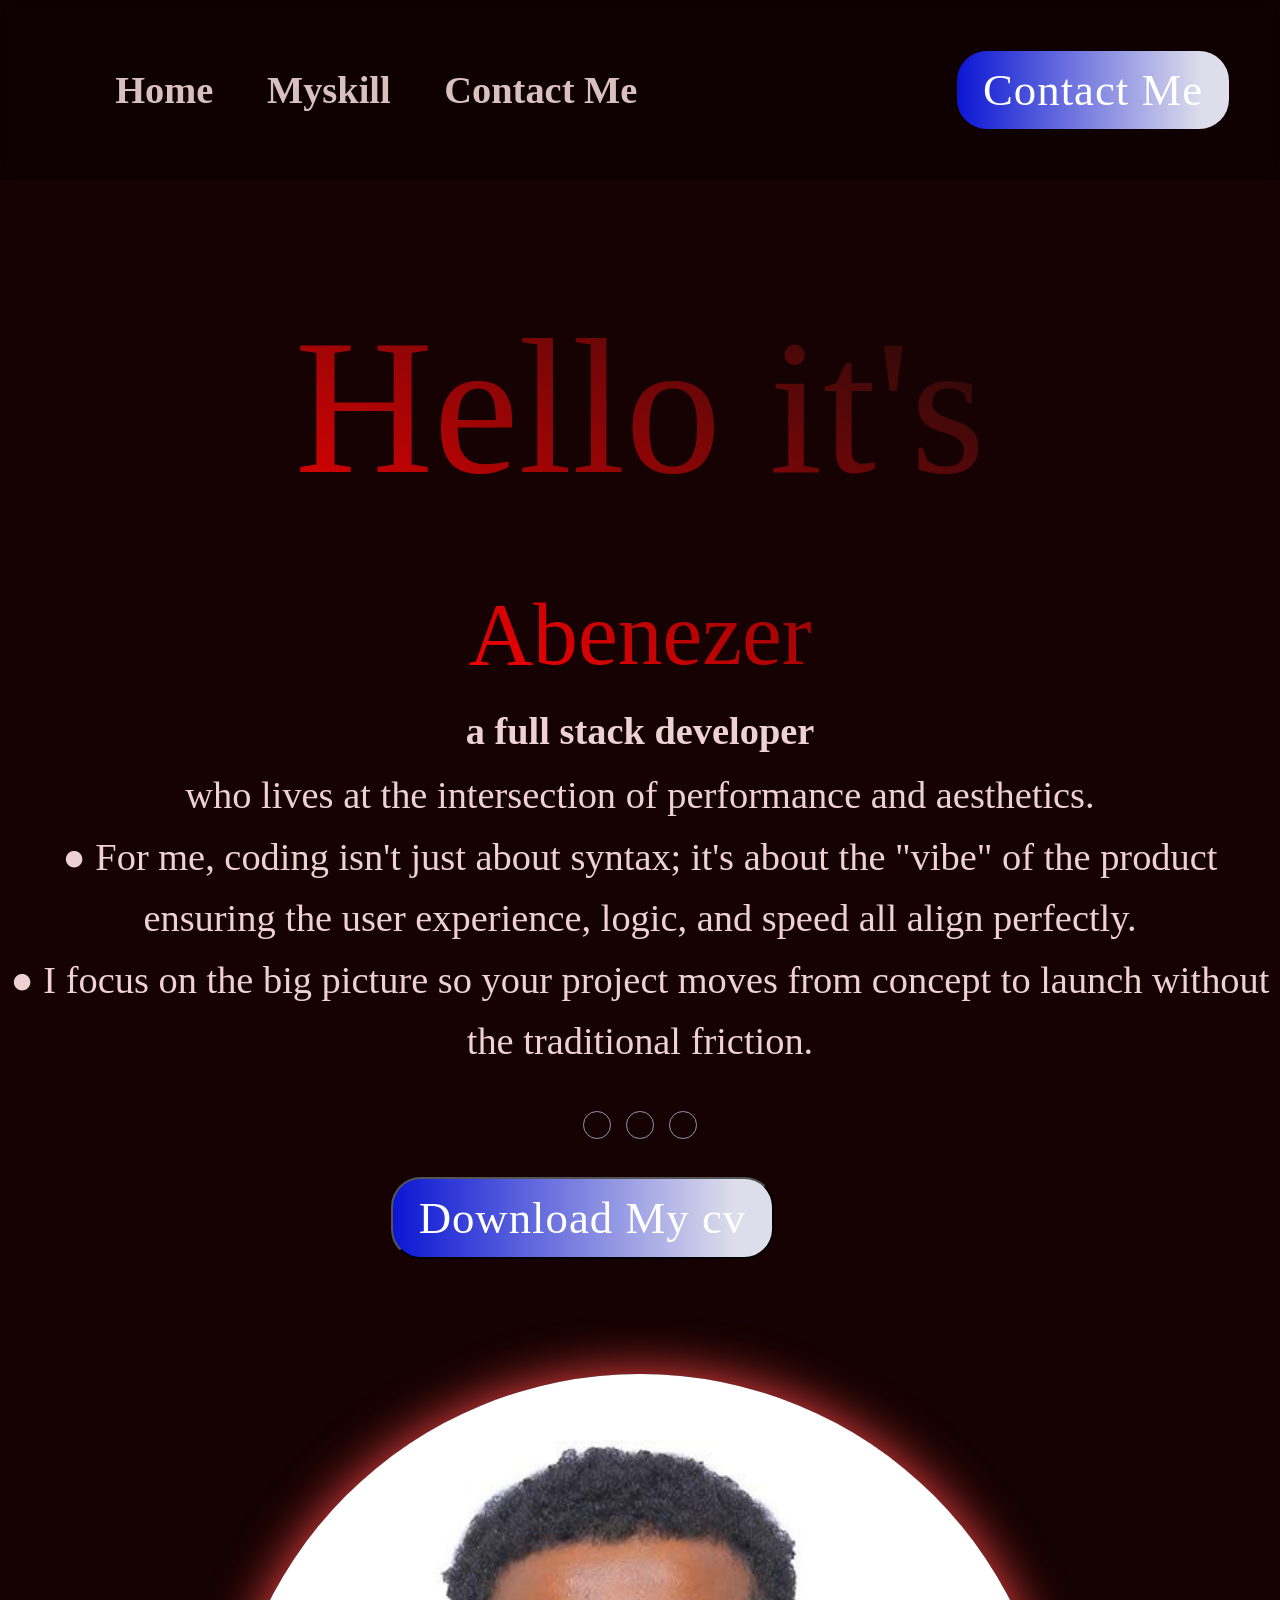
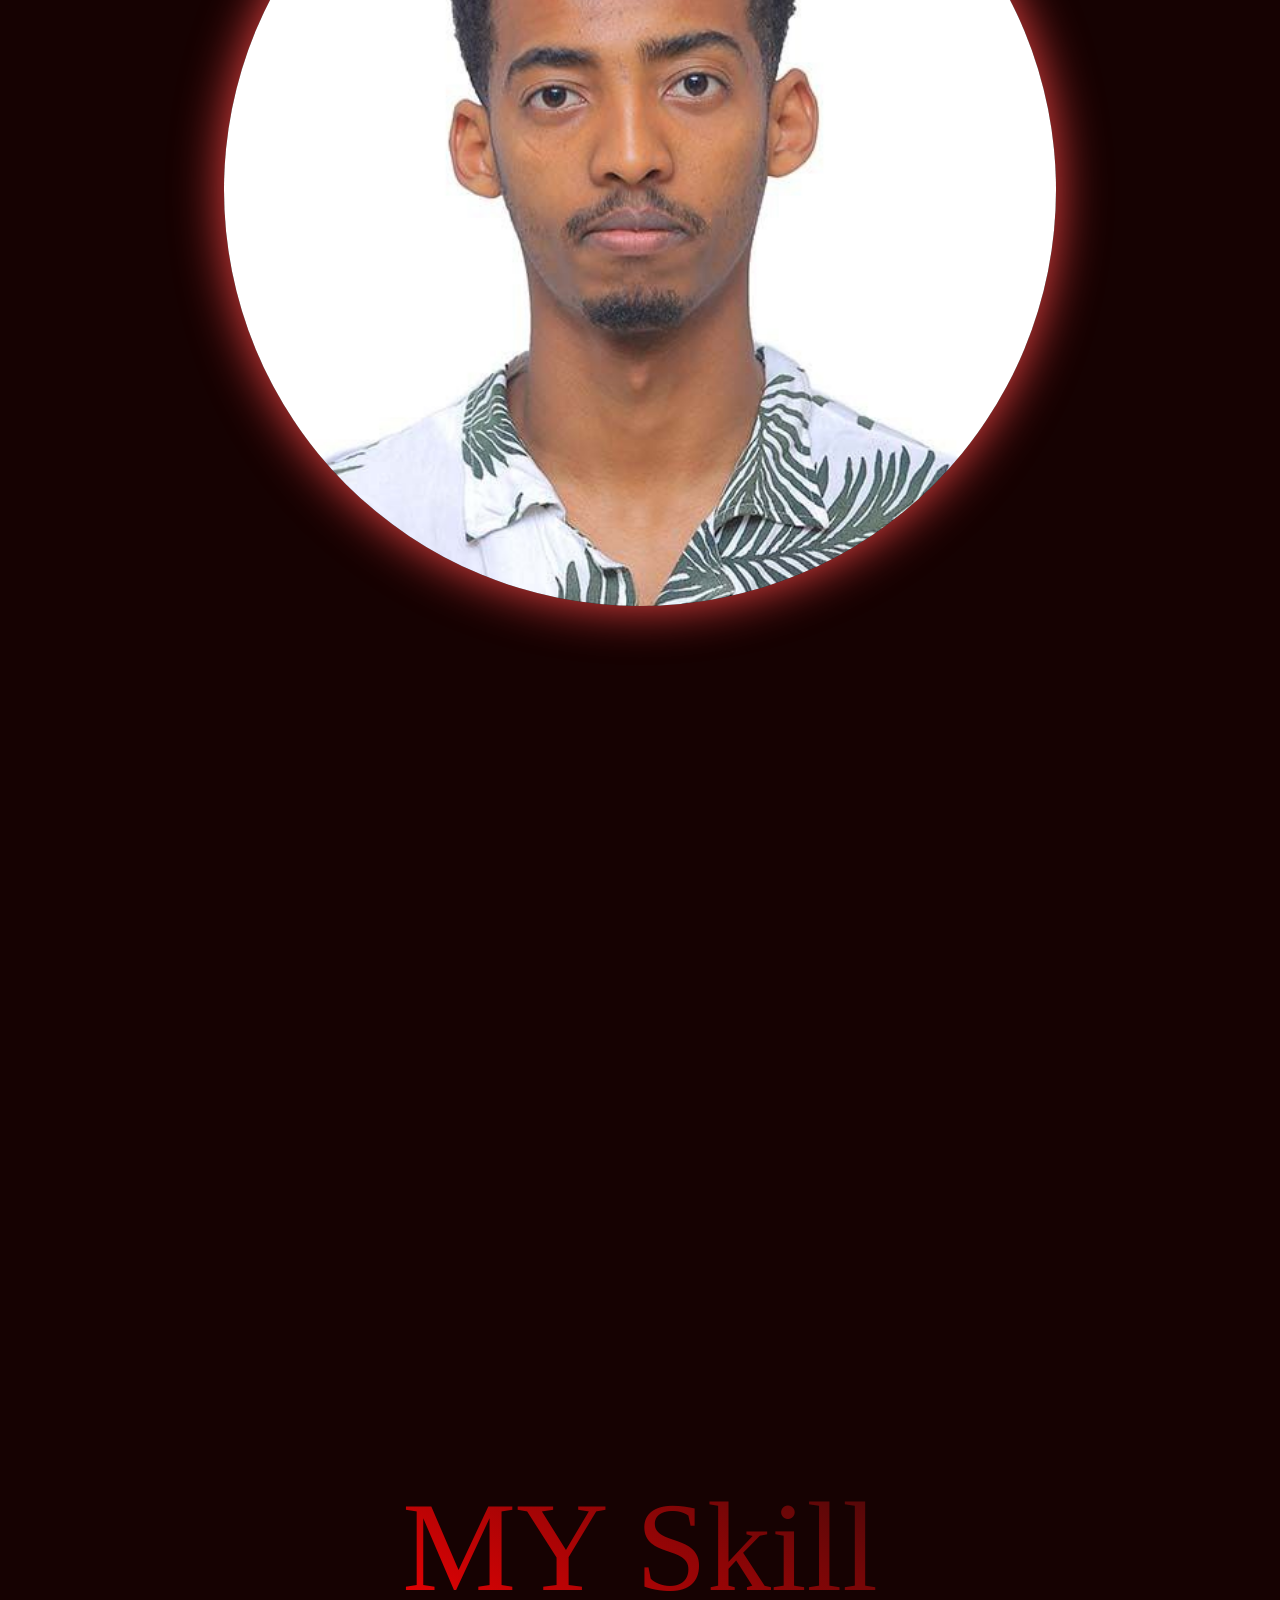
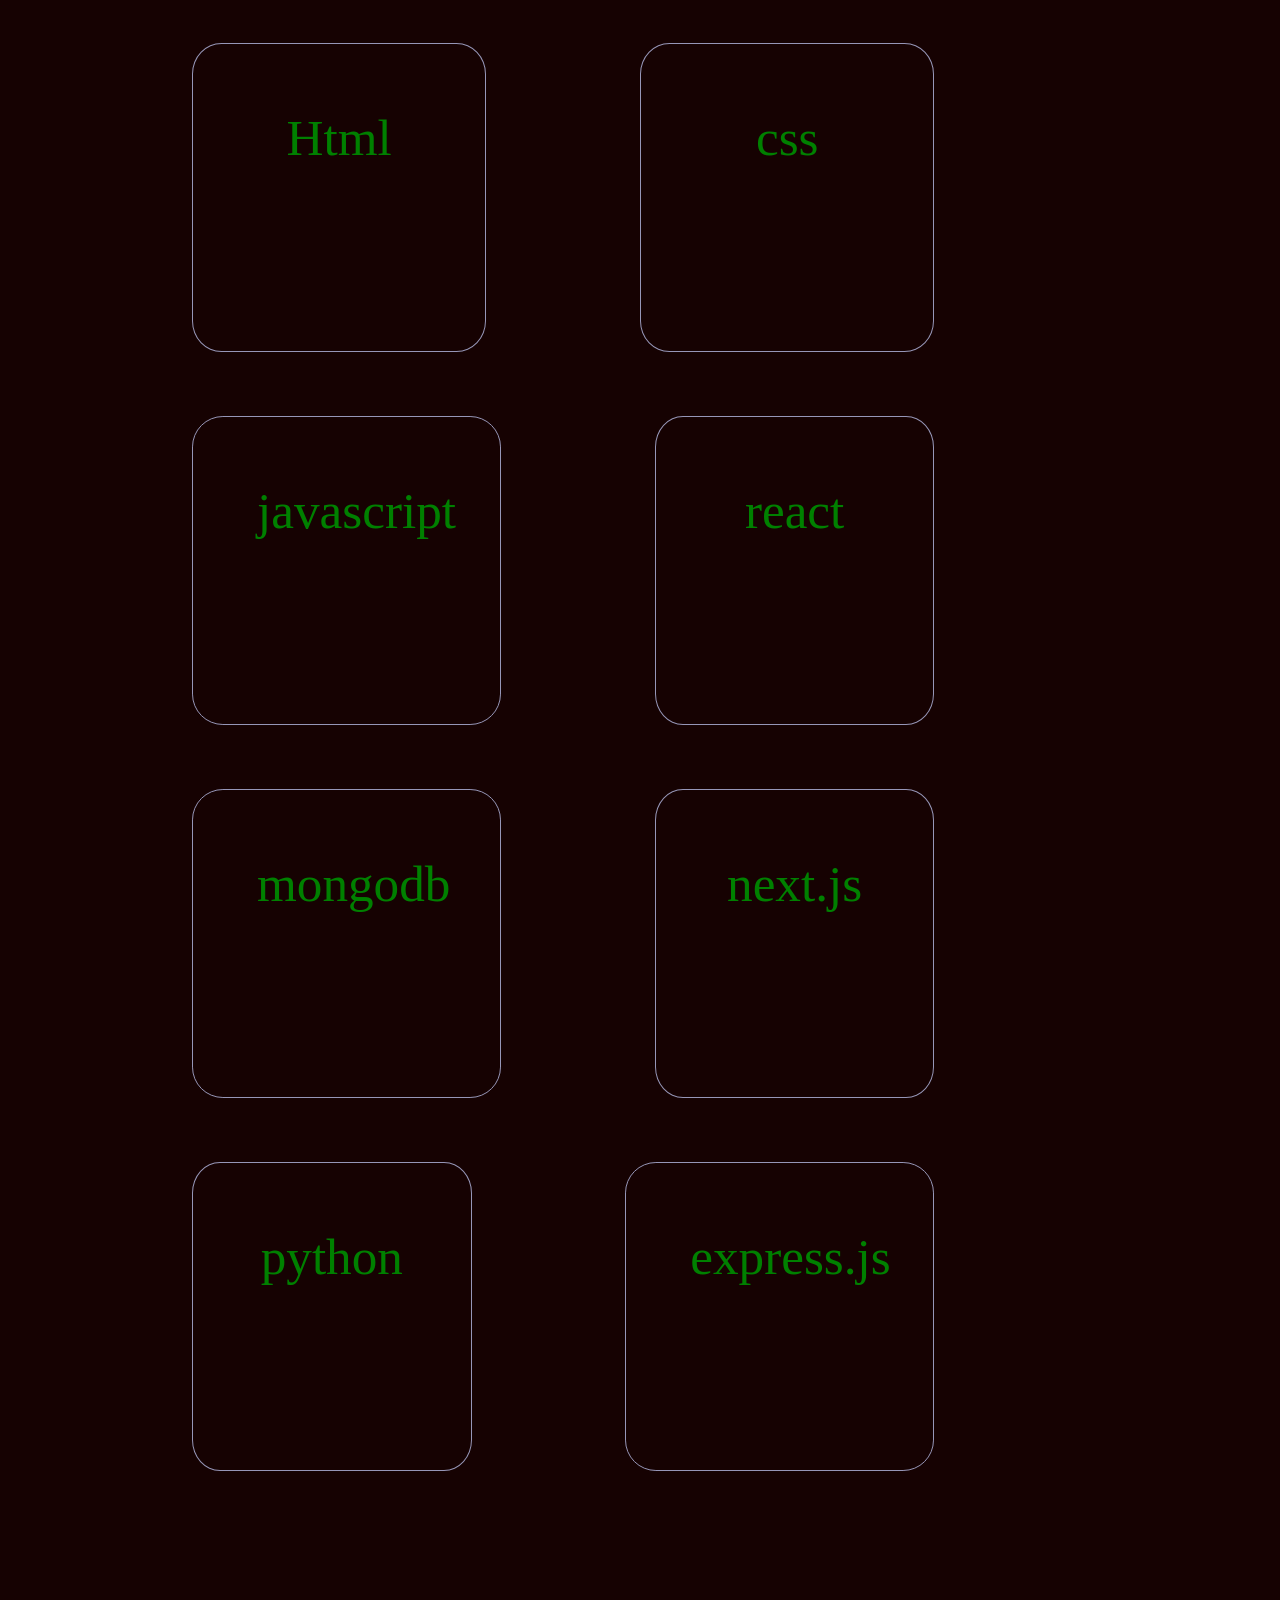
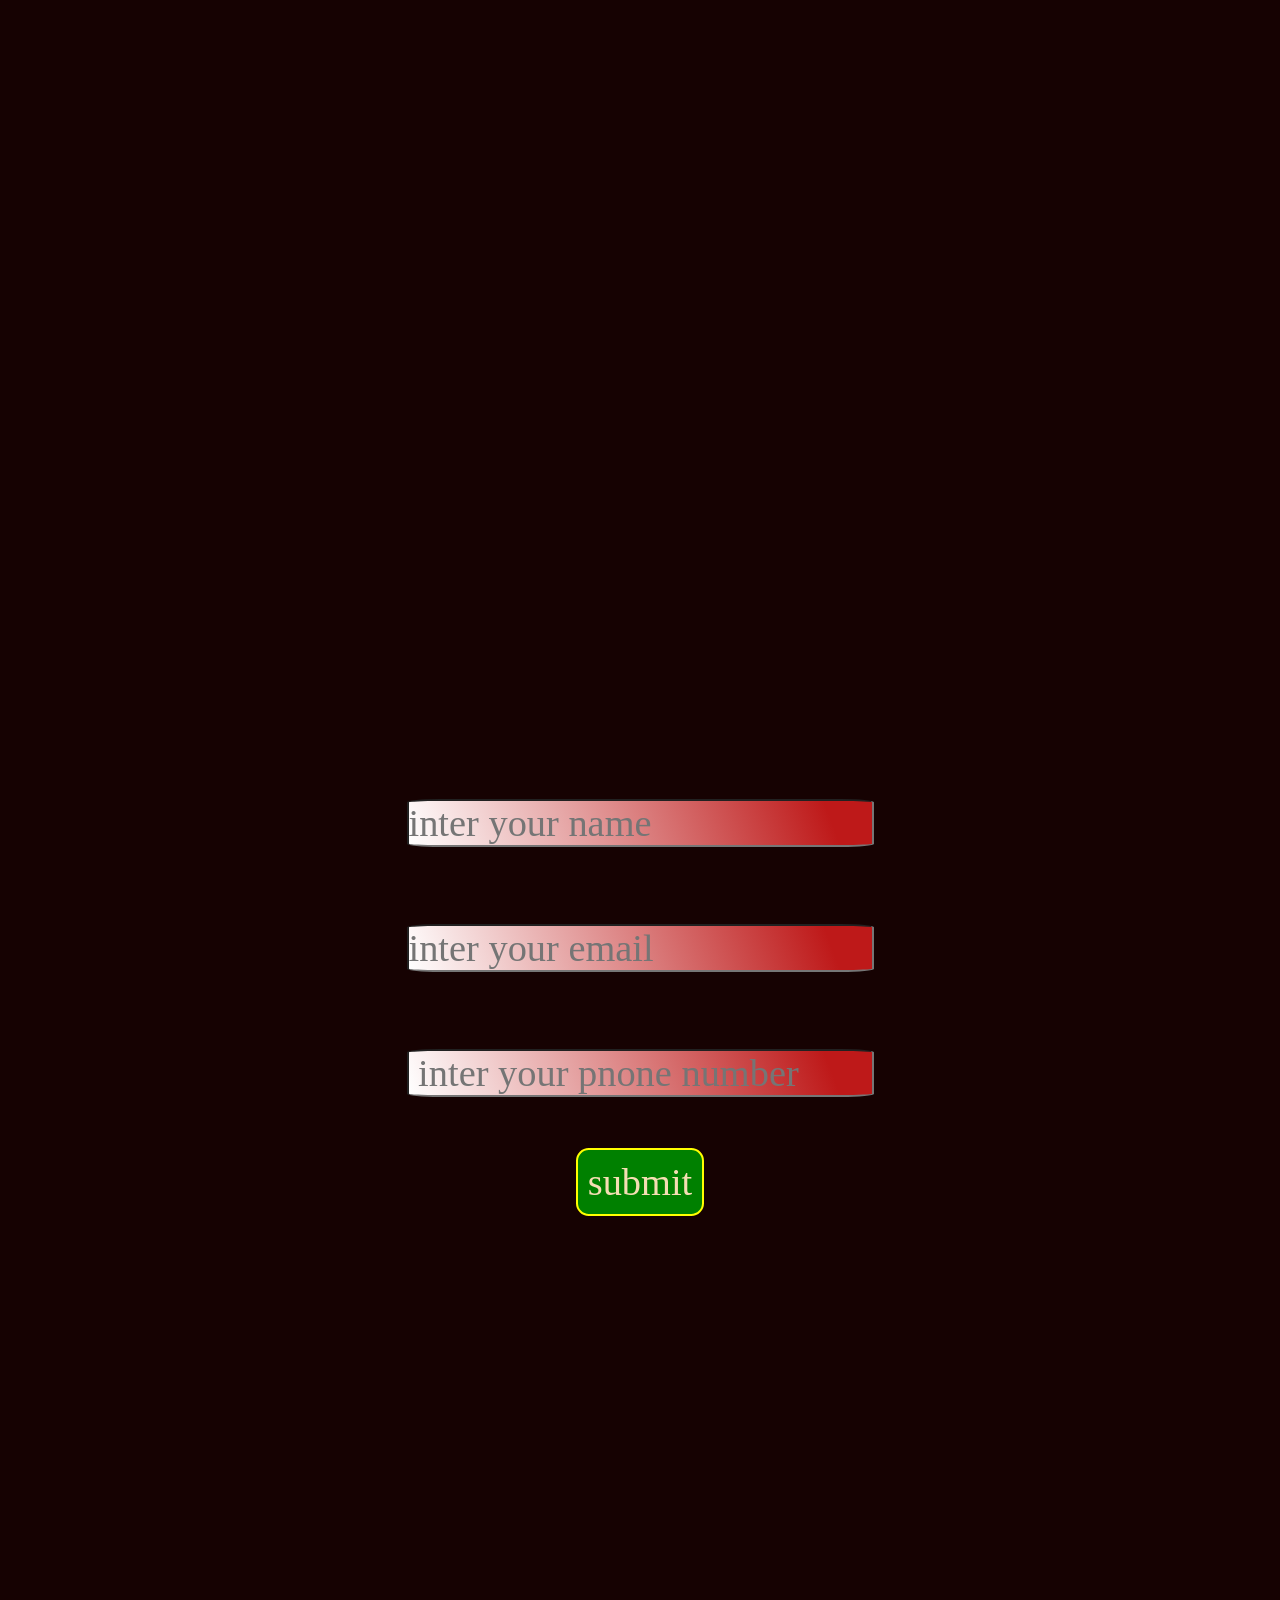
<file: index.html>
<!DOCTYPE html>
<html lang="en">
<head>
    <meta charset="UTF-8">
    <meta name="viewport" content="width=device-width, initial-scale=1.0">
    <title>porfolio</title>
    <link rel="stylesheet" href="./style.css" ><link href="https://cdn.boxicons.com/animations.min.css" rel="stylesheet">
<!-- Basic Icons -->
<link href="https://cdn.boxicons.com/3.0.8/fonts/basic/boxicons.min.css" rel="stylesheet">
<!-- Filled Icons -->
<link href="https://cdn.boxicons.com/3.0.8/fonts/filled/boxicons-filled.min.css" rel="stylesheet">
<!-- Brand Icons -->
<link href="https://cdn.boxicons.com/3.0.8/fonts/brands/boxicons-brands.min.css" rel="stylesheet">
</head>

<body>
    <header class="headers-w">
    <nav class="nav-b">
        <a href="#home">Home</a>
        <a href="#skill">Myskill</a>
      
        <a href="#contact">Contact Me</a>
    </nav>
    <a class="moon" onclick="darkmod()"> <i class="bx bx-moon" ></i></a>
    <a class="sun" onclick="lightmod()"> <i class="bx bx-sun" ></i></a>
    <a href="#contact" class="contact-but">
         Contact Me
    </a>
    
</header>


   
<section id="home" class="hom">
    <div class="hom-div">
        <h1>Hello it's <br> <span class="ab-name"> Abenezer</span>
            
        </h1>
        <h2>a full stack developer</h2>
        <p>
            who lives at the intersection of performance and
    aesthetics.<br>

   ● For me, coding isn't just about syntax; 
    it's about the "vibe" of the product<br>ensuring the 
    user experience, logic, and speed all align perfectly.<br>

  ● I focus on the big picture so your project moves from concept
    to launch without the traditional friction.
        </p>
        <div class="so-ico">
            <a href="https://github.com/abenzertariku-dev"><i class="bxl bx-github"></i></a>
            <a href="https://t.me/Axsum7"><i class="bxl bx-telegram"></i></a>
            <a href="https://www.instagram.com/abenezer_tk7"><i class="bxl bx-instagram" ></i></a>
       </div>
        <a href="./Imgs/cvv.pdf" download="Abenezer-cv">
            <button class="contact-but">Download My cv</button>
        </a> 
    </div >

    <div  class="pro-img"><img src="/Imgs/Myphoto.jpg" alt=""></div>
</section>

<section id="skill" class="mt">
<div class="skill">
    <h2>MY Skill</h2>
</div>
    <div class="cyss">
    <div class="skill-i">
<a href=""  class="skill-is">
    <lable>
        Html<br>
    </lable>
    <i class="bxl bx-html5"></i></a>
<a href="" class="skill-is">
    <labele>
        css
    </labele><br>
    <i class="bxl bx-css3"></i></a></div><div class="skill-i">
<a href=""  class="skill-is"><label>
    javascript
</label><i class="bxl bx-javascript"></i></a>
<a href=""  class="skill-is"><lable>
    react
</lable><i class="bxl bx-react" ></i></a> </div>
<div class="skill-i">
<a href="" class="skill-is"><lable>
    mongodb
</lable><i class="bxl bx-mongodb" ></i></a>
<a href="" class="skill-is"><lable>
    next.js
</lable><i class="bxl bx-next-js"></i></a> </div>
<div class="skill-i"><a href="" class="skill-is"><lable>
    python
</lable><i class="bxl bx-python" ></i></a>
<a href="" class="skill-is"><lable>
    express.js
</lable><i class="bxl bx-express-js"></i></a>
   </div>
 </div>
</section>
<section id="contact" class="mt bm" >
<form>  <div style="justify-content: center;
align-items: center;text-align: center;">
    <input id="name" type="text" name="names" placeholder="inter your name"><br>
    <input  type="email"  name="email" id="email" placeholder="inter your email"><br>
    <input type="number" id="pNumber" name="phone" placeholder=" inter your pnone number"><br>
 
     <button class="sub-m" onclick='submits()' >submit</button>
   </div>
   <p id="contForm" class="text"></p>
</form>
</section>
</body>
<script src="./script.js">
    
</script></html>
</file>
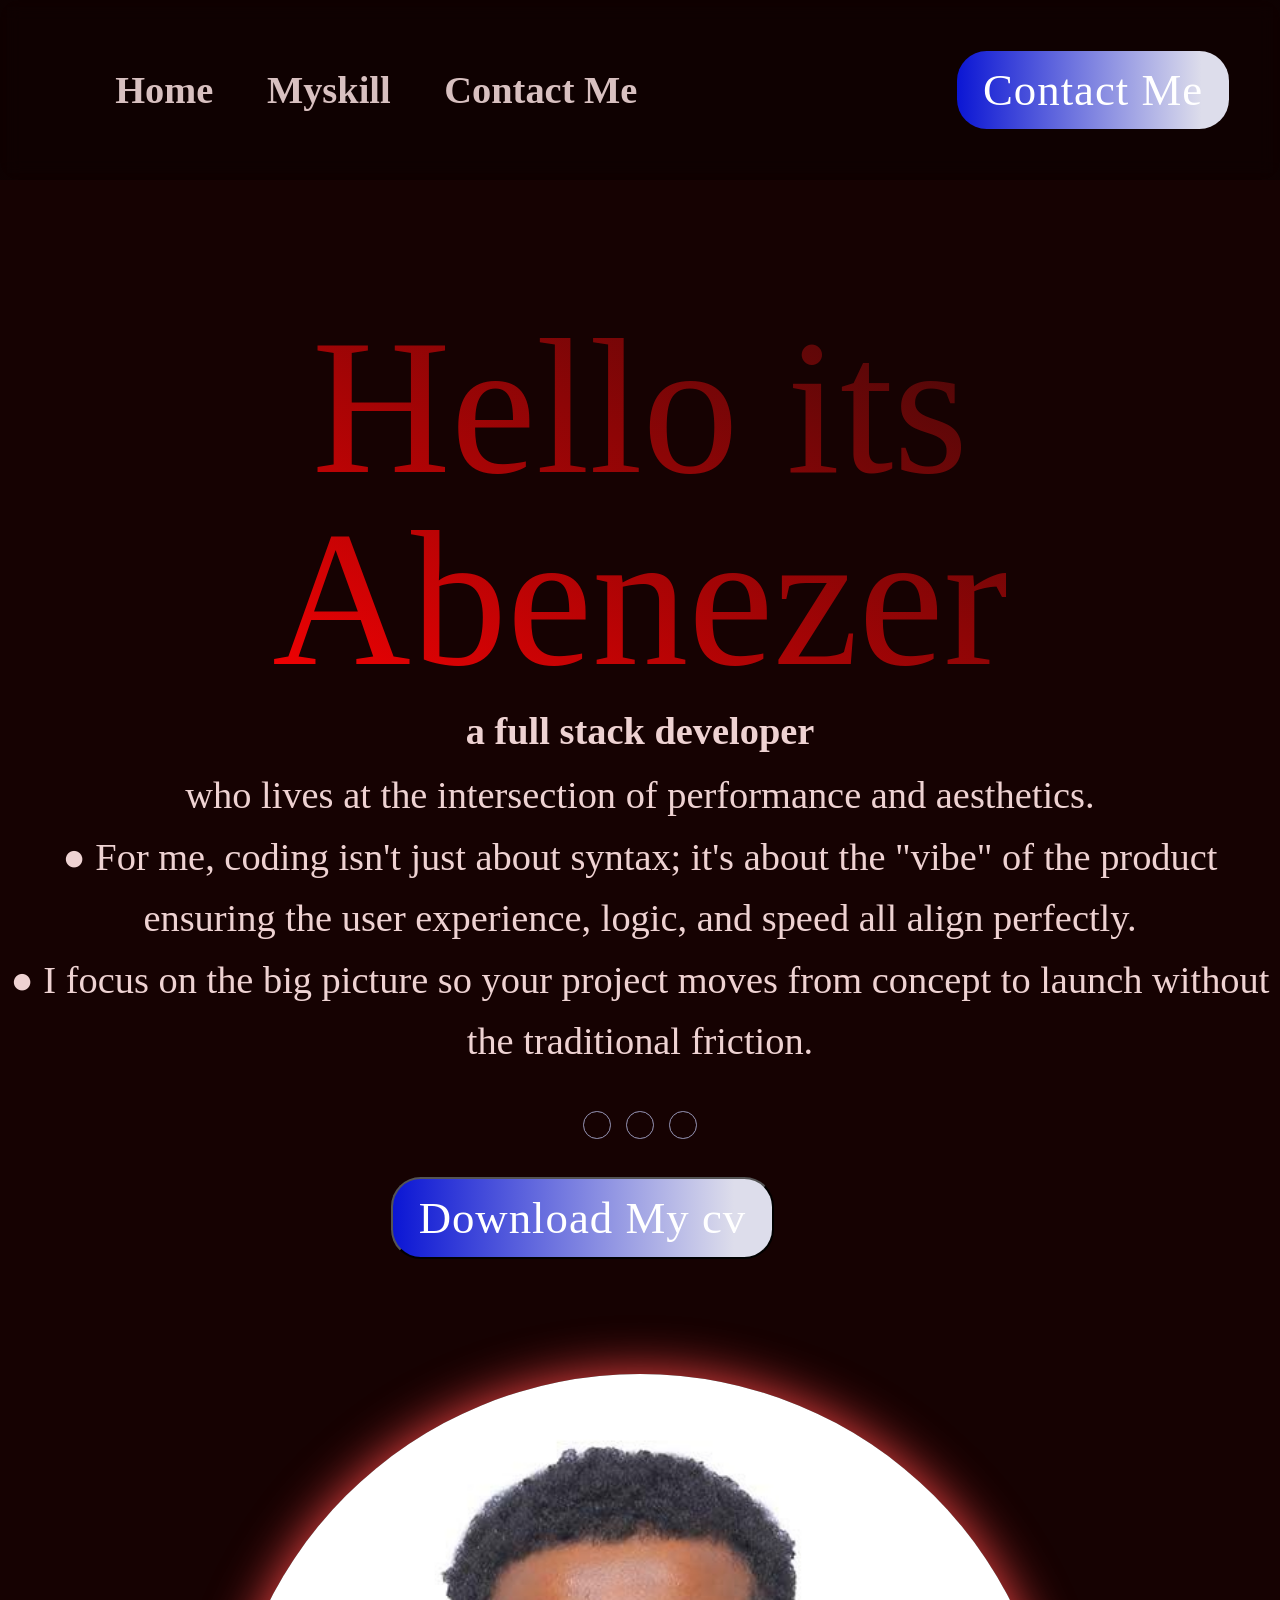
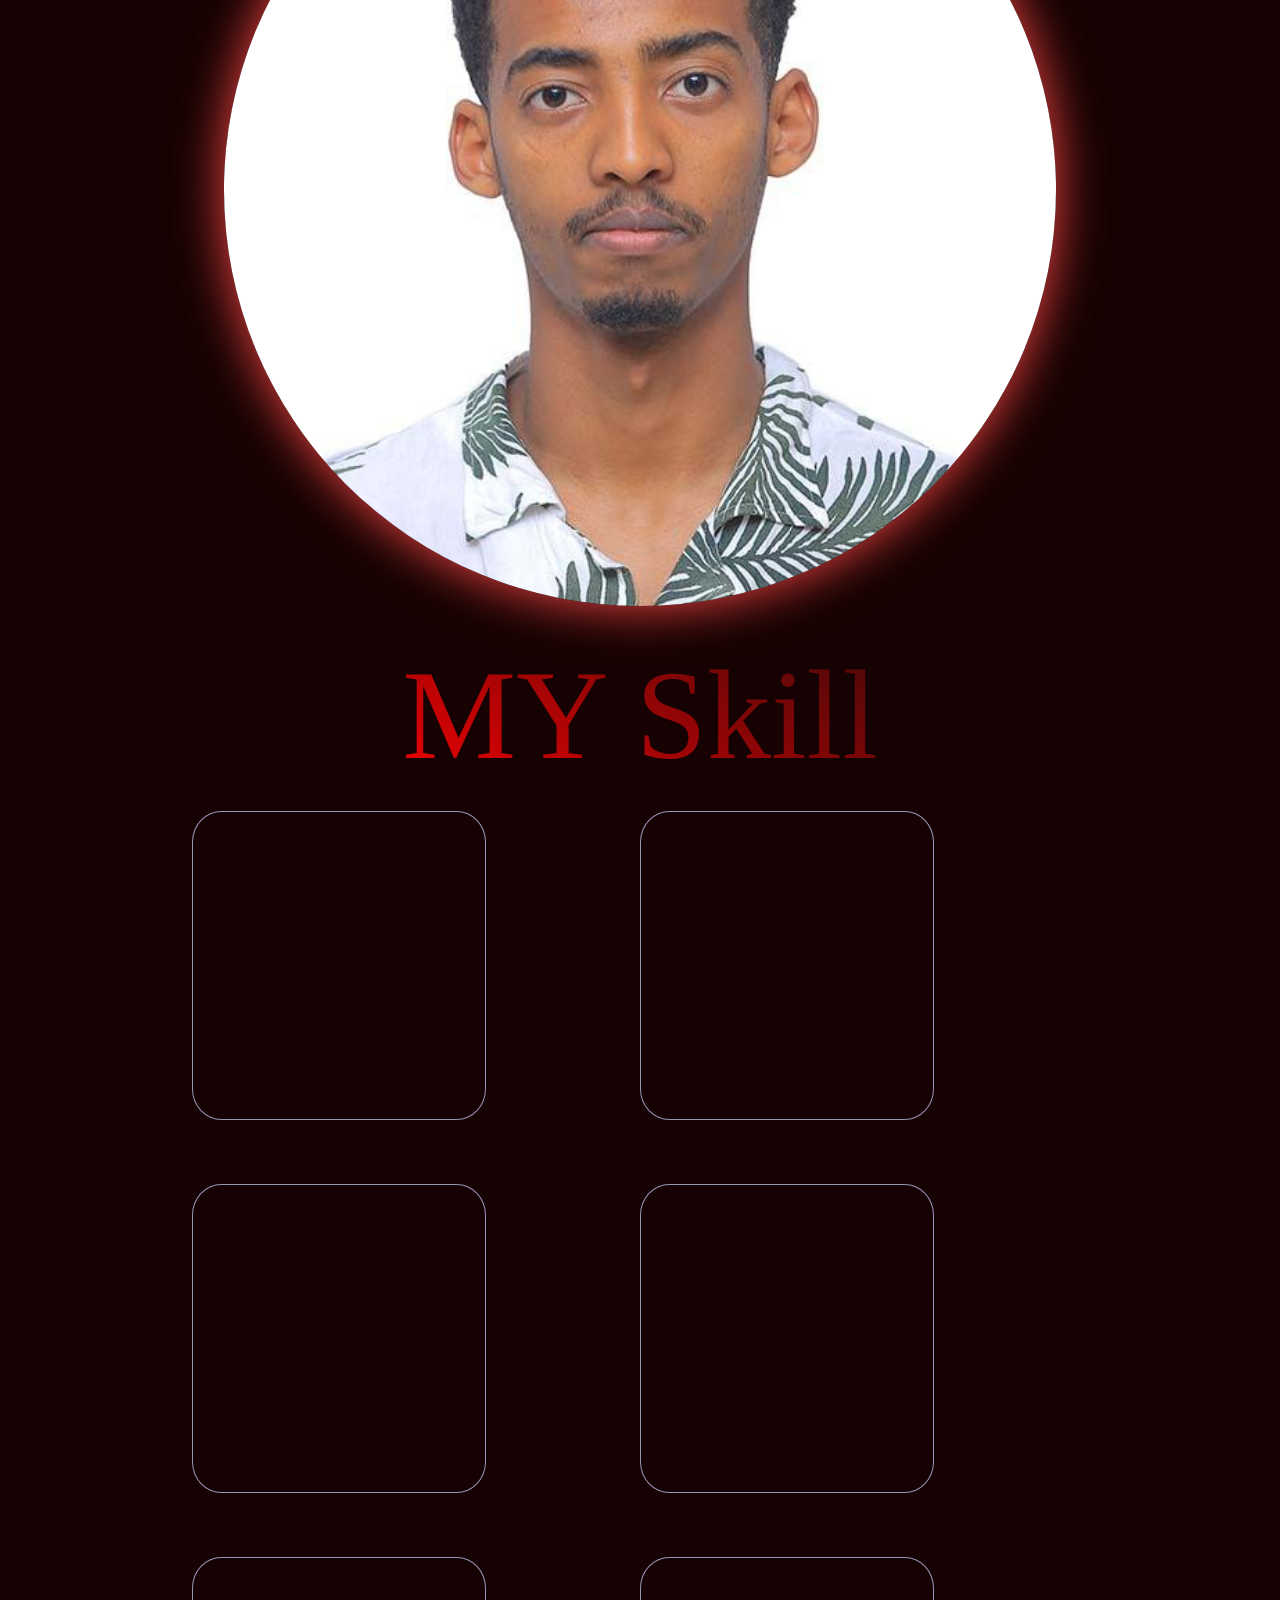
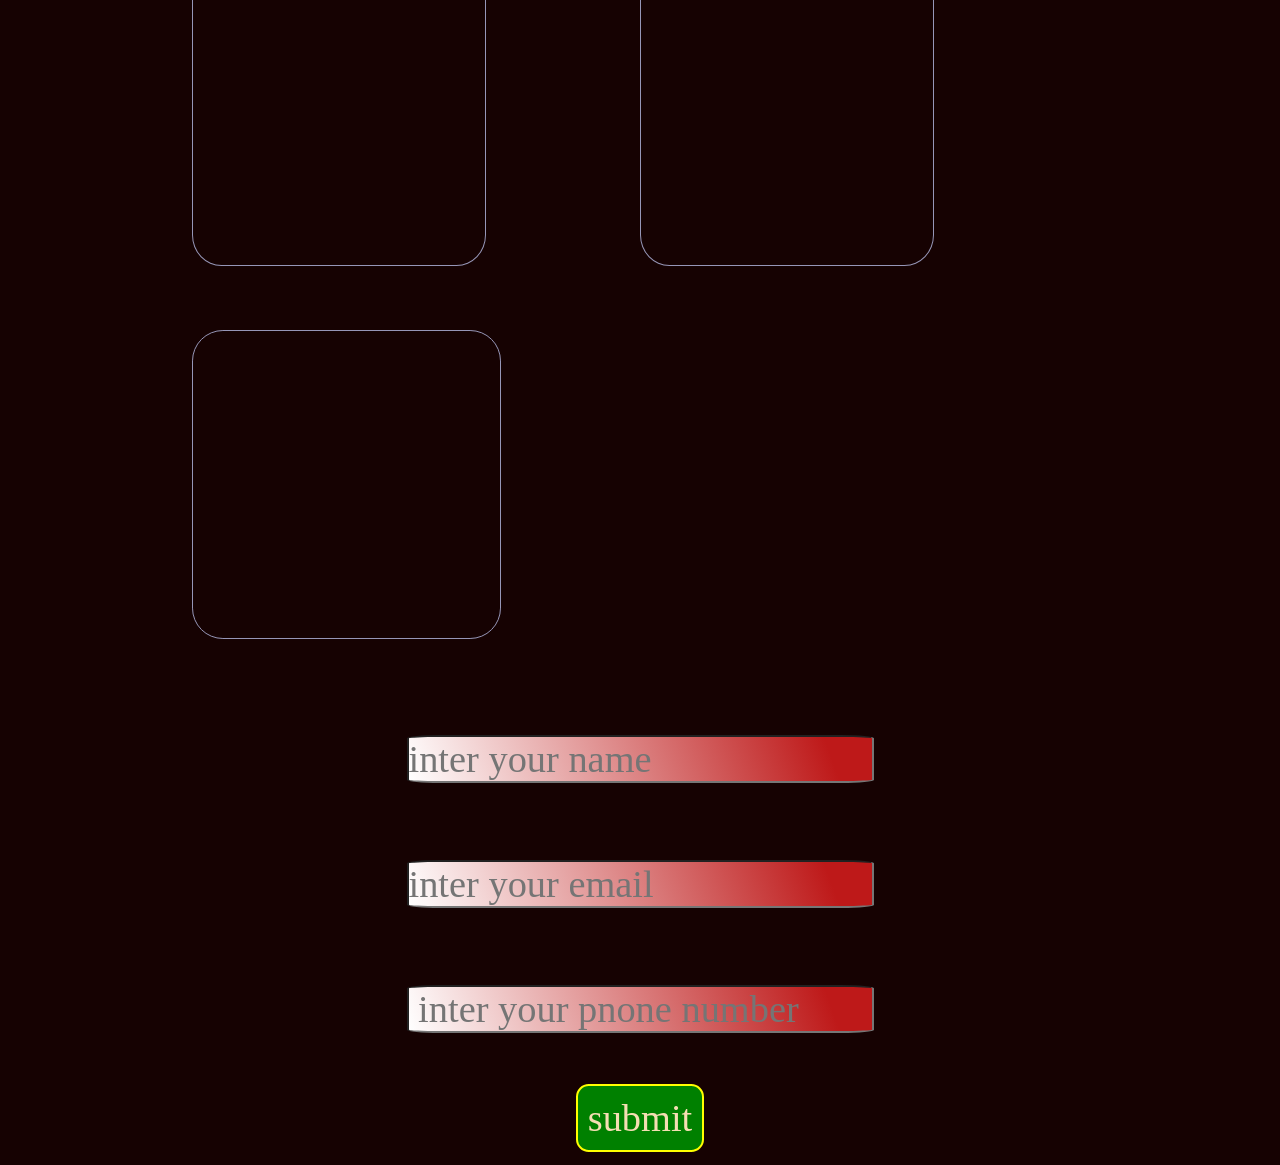
<file: main.html>
<!DOCTYPE html>
<html lang="en">
<head>
    <meta charset="UTF-8">
    <meta name="viewport" content="width=device-width, initial-scale=1.0">
    <title>porfolio</title>
    <link rel="stylesheet" href="./style.css" ><link href="https://cdn.boxicons.com/animations.min.css" rel="stylesheet">
<!-- Basic Icons -->
<link href="https://cdn.boxicons.com/3.0.8/fonts/basic/boxicons.min.css" rel="stylesheet">
<!-- Filled Icons -->
<link href="https://cdn.boxicons.com/3.0.8/fonts/filled/boxicons-filled.min.css" rel="stylesheet">
<!-- Brand Icons -->
<link href="https://cdn.boxicons.com/3.0.8/fonts/brands/boxicons-brands.min.css" rel="stylesheet">
</head>

<body>
    <header class="headers-w">
    <nav class="nav-b">
        <a href="#home">Home</a>
        <a href="#skill">Myskill</a>
      
        <a href="#contact">Contact Me</a>
    </nav>
    <a href="#contact" class="contact-but">
         Contact Me
    </a>
    
</header>


   
<section id="home" class="hom">
    <div class="hom-div">
        <h1>Hello its <span> Abenezer</span>
            
        </h1>
        <h2>a full stack developer</h2>
        <p>
            who lives at the intersection of performance and
    aesthetics.<br>

   ● For me, coding isn't just about syntax; 
    it's about the "vibe" of the product<br>ensuring the 
    user experience, logic, and speed all align perfectly.<br>

  ● I focus on the big picture so your project moves from concept
    to launch without the traditional friction.
        </p>
        <div class="so-ico">
            <a href="https://github.com/abenzertariku-dev"><i class="bxl bx-github"></i></a>
            <a href="https://t.me/@Axsum7"><i class="bxl bx-telegram"></i></a>
            <a href="https://www.instagram.com/abenezer_tk7"><i class="bxl bx-instagram" ></i></a>
       </div>
        <a href="./Imgs/cvv.pdf" download="Abenezer-cv">
            <button class="contact-but">Download My cv</button>
        </a> 
    </div >

    <div  class="pro-img"><img src="/Imgs/Myphoto.jpg" alt=""></div>
</section>

<section id="skill">
<div class="skill">
    <h2>MY Skill</h2>
</div>
    <div class="cyss">
    <div class="skill-i">
<a href=""  class="skill-is"><i class="bxl bx-html5"></i></a>
<a href="" class="skill-is"><i class="bxl bx-css3"></i></a></div><div class="skill-i">


<a href=""  class="skill-is"><i class="bxl bx-javascript"></i></a>

<a href=""  class="skill-is"><i class="bxl bx-react" ></i></a> </div>
<div class="skill-i">
<a href="" class="skill-is"><i class="bxl bx-mongodb" ></i></a>
<a href="" class="skill-is"><i class="bxl bx-next-js"></i></a> </div>
<div class="skill-i"><a href="" class="skill-is"><i class="bxl bx-python" ></i></a>
   </div>
 </div>
</section>
<section id="contact" >
<form action="https://form.typeform.com/to/Ilygk8Tf" method="POST">  <div style="justify-content: center;
align-items: center;text-align: center;">
    <input type="text" name="names" placeholder="inter your name"><br>
    <input type="email"  name="email" id="" placeholder="inter your email"><br>
    <input type="number" name="phone" placeholder=" inter your pnone number"><br>
 
     <button class="sub-m" >submit</button>
   </div>
</form>
</section>
</body></html>
</file>
<file: style.css>
*{
    margin:0 ;
    padding: 0;
    text-decoration: none;
    scroll-behavior: smooth;
    font-family: "Popins";
}
html{
    font-size: 62%;

}
body{
    background-color: rgb(22, 2, 2);
    color: rgb(238, 210, 210);
}
.headers-w{
    position: fixed;  
    width: 100vw;
    top: 0;
    left: 0;
    padding: 4vw 5vw ;
    background-color:  rgba(0, 0, 0, 0.3);
    backdrop-filter: blur(10px);
    display: flex;
    justify-content: space-between;
    align-items: center;
    z-index: 2000;
}
.nav-b a{
    font-size: 1.5vw;
    color: rgb(216, 192, 192);
    margin-left: 4vw;
    transition: 0.2s ease-in-out;
    font-weight: 775;
}
.nav-b a:hover{
    color: rgb(77, 96, 244);
    border-bottom: 2px solid rgb(255, 237, 237);
}
.contact-but{
    font-size: 1.7vw;
    padding: 1vw  2vw;
    border-radius: 3rem;
    background: linear-gradient(
        270deg,rgb(221, 221, 235) 10%,rgb(11, 22, 212) 100%
    );
    margin-right: 9svw;
    letter-spacing: 1px;
    color: white;
    transition: 0.3s ease-in-out;
}
.contact-but:hover{
    transform: scale(1.2);
}
section{
    min-height: 10vh;
padding: 1vw 15%;

}
#home{
    display: flex;
    align-items: center;
    justify-content: center;
    gap: 15vw;
}
.hom-div{
    display: flex;
    flex-direction: column;
    text-align: left;
    align-items: flex-end;
    padding-top: 12vw;

}
.hom-div h1{
    font-size: 6vw;
    font-weight: 100;
    margin-top: 1.5vw;
    line-height:1 ;
    background: linear-gradient(750deg,rgb(255, 0, 2) 10%,rgb(28, 10, 10) 100%);
    background-clip: text;
    color: transparent;
}
.hom-div h1 span{
    font-family: fantasy;
}
.hom-div h2{
    margin: 1vw 0;
    font-size: 3vw;

}
.hom-div p{
    font-size: 1.3vw;
    font-weight: 500;
    line-height: 1.6;
   
}
.sun{
    color: white;
     font-weight: 775;
     font-size: 2vw;
     margin-right: 1vw;
}
.moon{
    color: black;
     font-weight: 775;
     font-size: 2vw;
     margin-left: 3vw;
}
.pro-img img{
    width: 30vw;
border-radius: 50%;
box-shadow: 0px 0px 50px rgb(249, 70, 70);

transition: 1s ease-in-out;
}
.pro-img img:hover{
    box-shadow: 0px 0px 50px rgb(228, 67, 67),
    0px 0px 100px rgb(202, 51, 51),
    0px 0px 200px rgb(235, 29, 29) ;
    transform: scale(1.1)translateY(-7px);
    transform: rotate(360deg);
}
.so-ico a{
display: inline-flex;
justify-content: center;
align-items: center;
font-size: 3vw;
padding: 1vw;
background: transparent;
margin: 3vw 0.5vw;
transition: 0.2s ease-in-out;
border-color: rgb(150, 150, 183);
border-width: 1px;
border-style: solid;
border-radius: 50%;
}
.so-ico a:hover{
    color: red;
    transform: scale(1.7)translateY(-4px);
    background-color: rgb(10, 74, 10);
}
.skill h2{
    font-size: 10vw;
    font-weight: 100;
    margin-top: 1.5vw;
    line-height:1 ;
    background: linear-gradient(750deg,rgb(255, 0, 2) 10%,rgb(28, 10, 10) 100%);
    background-clip: text;
    color: transparent;
    text-align: center;
}
.skill{
    align-items: center;
    text-align: center;

}
.skill-i{
   display: flex;
   flex-direction: row;
  
}
.skill-is{
text-align: center;
display: inline;
justify-content: center;
align-items: center;
width: 14vw;
font-size: 4vw;
height: 14vw;
padding: 5vw;
background: transparent;
margin-right: 12vw;
margin-bottom: 2.5vw;
margin-top: 2.5vw;
transition: 0.2s ease-in-out;
border-color: rgb(150, 150, 183);
border-width: 1px;
border-style: solid;
border-radius: 10%;
}
.skill-i a:hover{
    color: red;
    transform: scale(1.1)translateY(-4px);
    background-color: rgb(10, 74, 10);
}
a{
   color: green;
}
.cyss{
    text-align: center;

}
input{
    margin: 3vw;
    font-size: 3vw;
    border-radius: 7%;
    background: linear-gradient(250deg,rgb(190, 25, 25) 10%,rgb(255, 255, 255) 100%);
}
.sub-m{
    font-size: 3vw;
    padding: 1rem;
    border-radius: 1vw;
    margin-top: 1vw;
    background-color: green;
    color: wheat;
    border: 2px solid yellow;
}
.ab-name{
    font-size: 7vw;
    animation: wow 8s 1;
}
.ab-name:nth-child(1){animation-delay: 1s;}
.ab-name:nth-child(2){animation-delay: zs;}
.ab-name:nth-child(3){animation-delay: 3s;}
.ab-name:nth-child(4){animation-delay: 4s;}
.ab-name:nth-child(5){animation-delay: 5s;}
.ab-name:nth-child(6){animation-delay: 6s;}
.ab-name:nth-child(7){animation-delay: 7s;}
.ab-name:nth-child(8){animation-delay: 8s;}
@keyframes wow {
from{font-size:0vw;}
to{font-size:7vw;}
}
.mt{
    margin-top: 65vw;
}
.bm{
    margin-bottom: 100vw;
}
.text{
    color: white;
    font-size: 3vw;
    margin-top: 1vw;
}
@media(max-width:1285px){
#home{
    margin-top: 20vw;
    text-align: center;
    display: inline;
    justify-content: center;
align-items: center;
    
}
.pro-img img{
    width: 65vw;
    text-align: center;
    display: inline;
    margin-top: 9vw;

}
.hom-div p{
    font-size: 3vw;
}
.hom-div h1{
    font-size: 15vw;
}
.hom-div a{
    text-align: center;
    justify-content: center;
align-items: center;
}
.hom-div{
    margin-top: 10vw;
    text-align: center;
    justify-content: center;
align-items: center;
}
.nav-b a{
    font-size: 3vw;
}
.sun,.moon{
    font-size: 2.5vw;
}
.contact-but{
    font-size: 3.5vw;
}
}
</file>
